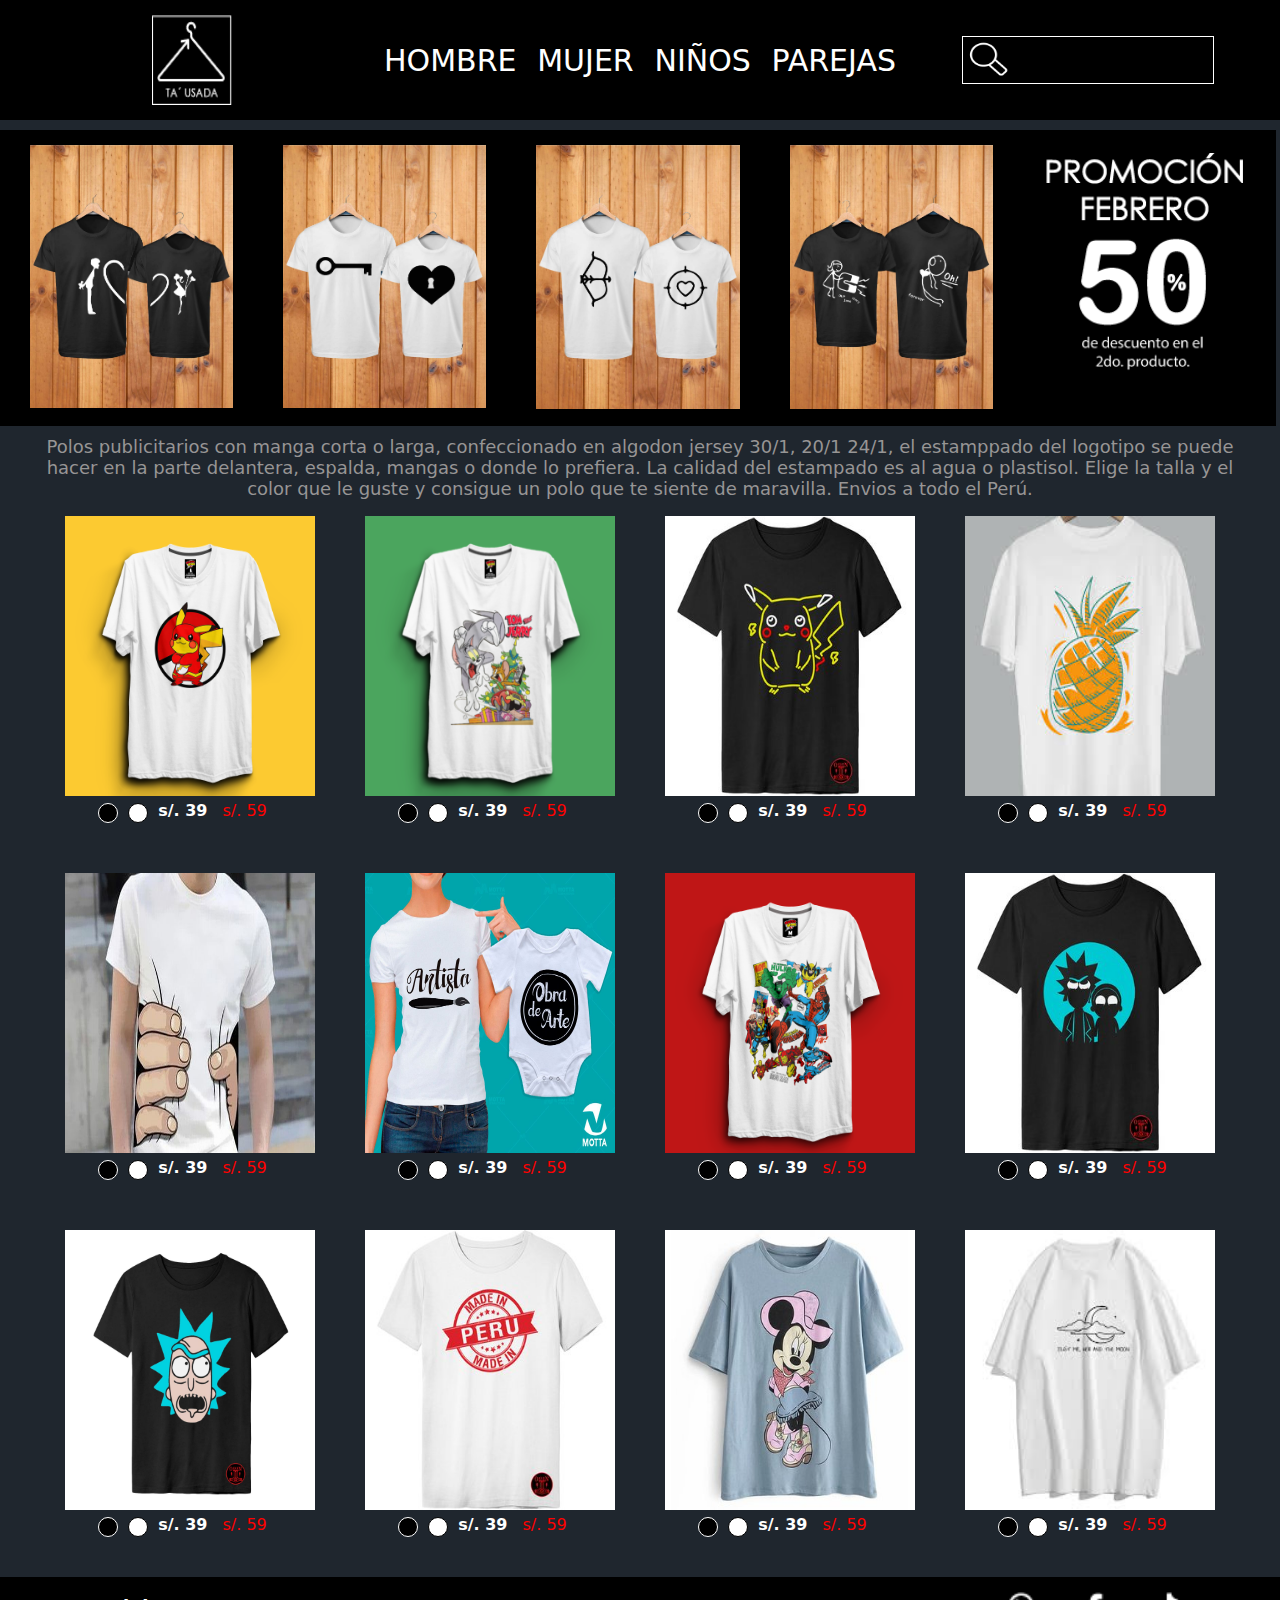
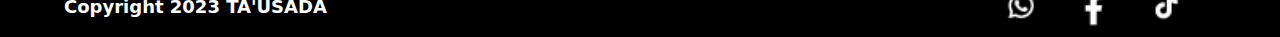
<file: index.html>
<!DOCTYPE html>
<html lang="en">

<head>
  <meta charset="UTF-8">
  <meta http-equiv="X-UA-Compatible" content="IE=edge">
  <meta name="viewport" content="width=device-width, initial-scale=1.0">
  <link rel="stylesheet" href="./css/style.css">
  <title>TA'USADA</title>
</head>

<body>
  <div class="header">
    <div class="logo">
      <img width="80" src="./images/Recurso 7.png" alt="Logo ta'USADA">
    </div>
    <nav>
      <ul>
        <li>
          <a href="/">HOMBRE</a>
        </li>
        <li>
          <a href="/">MUJER</a>
        </li>
        <li>
          <a href="/">NIÑOS</a>
        </li>
        <li>
          <a href="/">PAREJAS</a>
        </li>
      </ul>
    </nav>
    <div class="buscador">
      <div class="input_container">
        <div class="input_img">
          <img width="100" src="./images/recurso 1.png" alt="buscador">
        </div>
        <div class="input_item">
          <input type="text" name="" id="Buscador">
        </div>
      </div>
    </div>
  </div>
  <div class="Portada">
    <div class="contenedor">
      <ul>
        <li>
          <a href="">
            <img src="./images/Head_1.jpg" alt="">
          </a>
        </li>
        <li>
          <a href="">
            <img src="./images/Head_2.jpg" alt="">
          </a>
        </li>
        <li>
          <a href="">
            <img src="./images/Head_3.jpg" alt="">
          </a>
        </li>
        <li>
          <a href="">
            <img src="./images/Head_4.jpg" alt="">
          </a>
        </li>
        <li>
          <a href="./page-2.html">
            <img class="prom_image" src="./images/Recurso 8.png" alt="">
          </a>
        </li>
      </ul>
    </div>
  </div>
  <div class="product_info">
    <p>Polos publicitarios con manga corta o larga, confeccionado en algodon jersey 30/1, 20/1 24/1, el estamppado del
      logotipo se puede hacer en la parte delantera, espalda, mangas o donde lo prefiera. La calidad del estampado es al
      agua o plastisol. Elige la talla y el color que le guste y consigue un polo que te siente de maravilla. Envios a
      todo el Perú.</p>
  </div>
  <div class="main_products">
    <div class="products_items">
      <div class="item">
        <img src="./images/Item_1.png" alt="">
        <div class="item_info">
          <div class="colores">
            <div class="color"></div>
            <div class="color"></div>
          </div>
          <p>s/. 39</p>
          <p>s/. 59</p>
        </div>
      </div>
      <div class="item">
        <img src="./images/Item_2.png" alt="">
        <div class="item_info">
          <div class="colores">
            <div class="color"></div>
            <div class="color"></div>
          </div>
          <p>s/. 39</p>
          <p>s/. 59</p>
        </div>
      </div>
      <div class="item">
        <img src="./images/Item_3.jpg" alt="">
        <div class="item_info">
          <div class="colores">
            <div class="color"></div>
            <div class="color"></div>
          </div>
          <p>s/. 39</p>
          <p>s/. 59</p>
        </div>
      </div>
      <div class="item">
        <img src="./images/Item_4.jpeg" alt="">
        <div class="item_info">
          <div class="colores">
            <div class="color"></div>
            <div class="color"></div>
          </div>
          <p>s/. 39</p>
          <p>s/. 59</p>
        </div>
      </div>
      <div class="item">
        <img src="./images/Item_5.jpg" alt="">
        <div class="item_info">
          <div class="colores">
            <div class="color"></div>
            <div class="color"></div>
          </div>
          <p>s/. 39</p>
          <p>s/. 59</p>
        </div>
      </div>
      <div class="item">
        <img src="./images/Item_6.jpg" alt="">
        <div class="item_info">
          <div class="colores">
            <div class="color"></div>
            <div class="color"></div>
          </div>
          <p>s/. 39</p>
          <p>s/. 59</p>
        </div>
      </div>
      <div class="item">
        <img src="./images/Item_7.png" alt="">
        <div class="item_info">
          <div class="colores">
            <div class="color"></div>
            <div class="color"></div>
          </div>
          <p>s/. 39</p>
          <p>s/. 59</p>
        </div>
      </div>
      <div class="item">
        <img src="./images/Item_8.jpg" alt="">
        <div class="item_info">
          <div class="colores">
            <div class="color"></div>
            <div class="color"></div>
          </div>
          <p>s/. 39</p>
          <p>s/. 59</p>
        </div>
      </div>
      <div class="item">
        <img src="./images/Item_9.jpeg" alt="">
        <div class="item_info">
          <div class="colores">
            <div class="color"></div>
            <div class="color"></div>
          </div>
          <p>s/. 39</p>
          <p>s/. 59</p>
        </div>
      </div>
      <div class="item">
        <img src="./images/Item_10.jpg" alt="">
        <div class="item_info">
          <div class="colores">
            <div class="color"></div>
            <div class="color"></div>
          </div>
          <p>s/. 39</p>
          <p>s/. 59</p>
        </div>
      </div>
      <div class="item">
        <img src="./images/Item_11.jpg" alt="">
        <div class="item_info">
          <div class="colores">
            <div class="color"></div>
            <div class="color"></div>
          </div>
          <p>s/. 39</p>
          <p>s/. 59</p>
        </div>
      </div>
      <div class="item">
        <img src="./images/Item_12.jpeg" alt="">
        <div class="item_info">
          <div class="colores">
            <div class="color"></div>
            <div class="color"></div>
          </div>
          <p>s/. 39</p>
          <p>s/. 59</p>
        </div>
      </div>


    </div>
  </div>
  <footer>
    <div class="footer_info">
      <p>Copyright 2023 TA'USADA</p>
      <div class="contact">
        <a href=""><img src="./images/Recurso 9.png" alt=""></a>
        <a href=""><img src="./images/Recurso 10.png" alt=""></a>
        <a href=""><img src="./images/Recurso 11.png" alt=""></a>
      </div>
    </div>
  </footer>
</body>

</html>
</file>
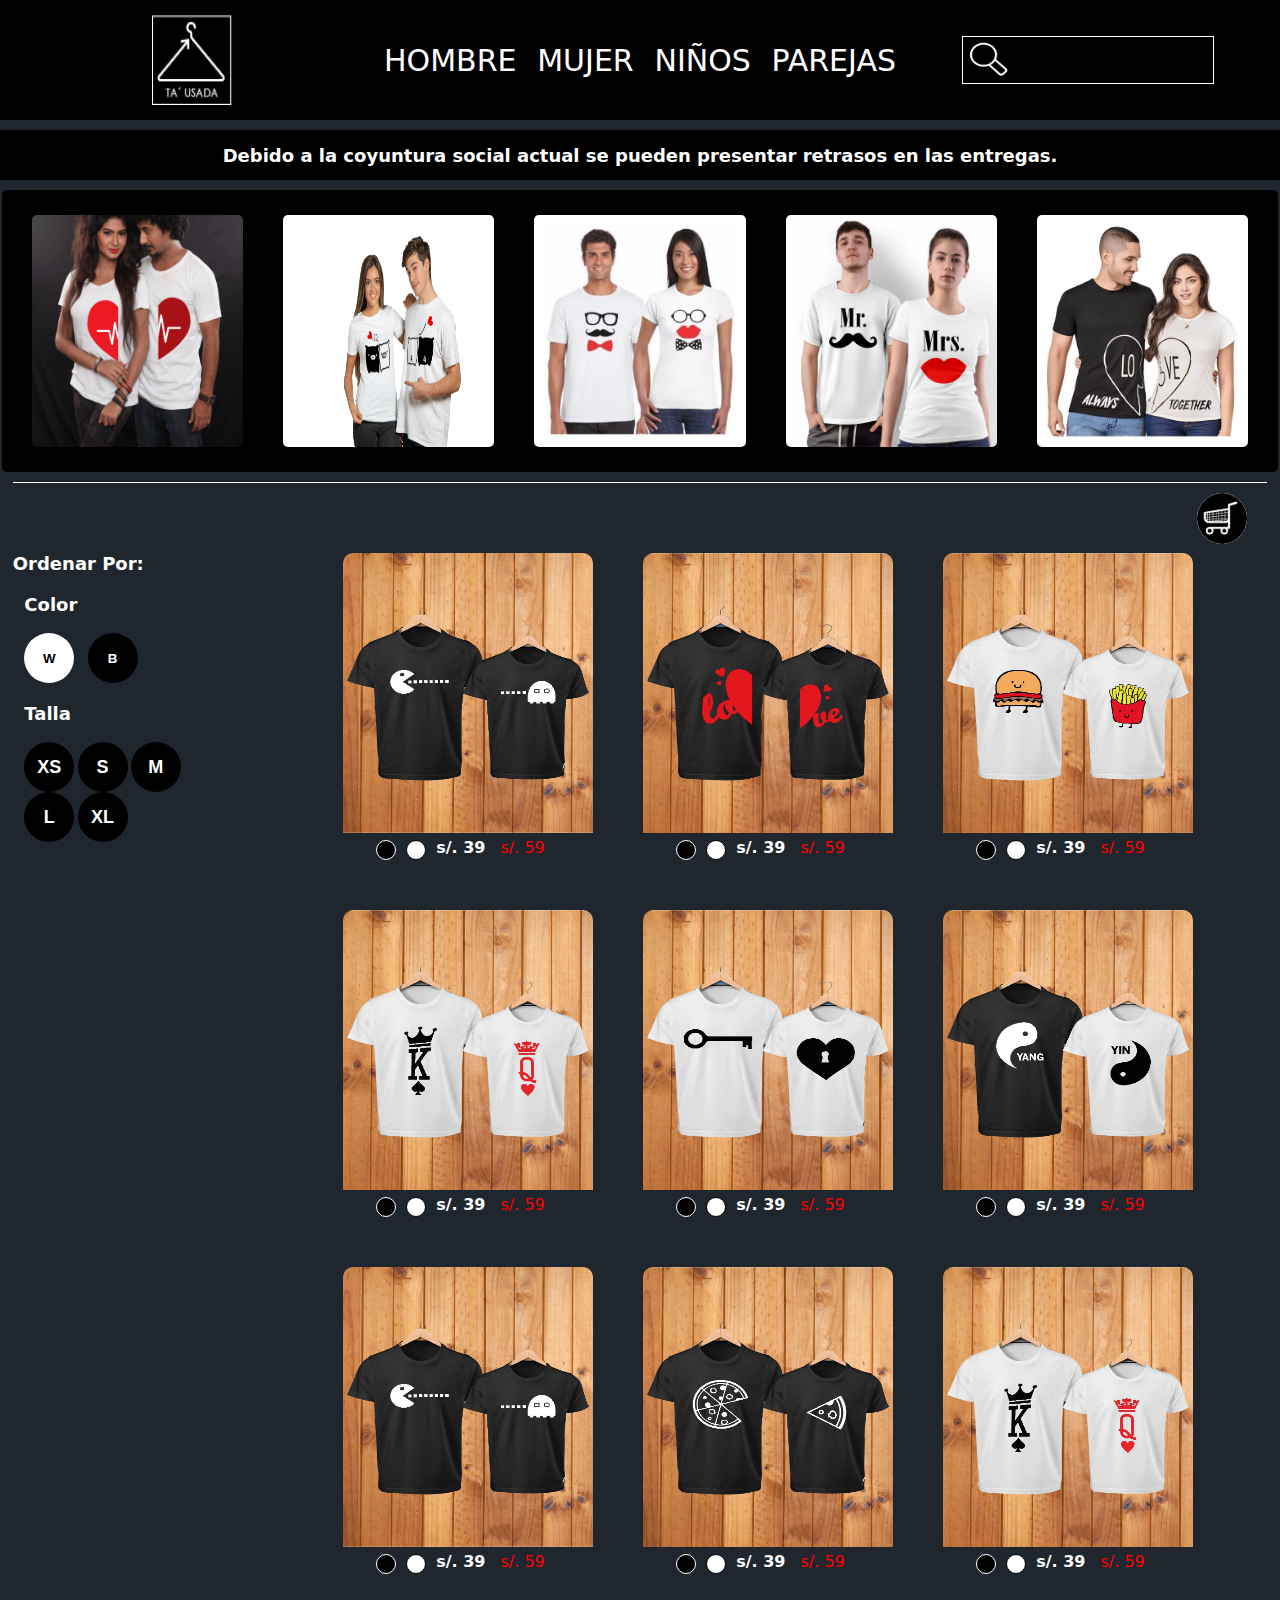
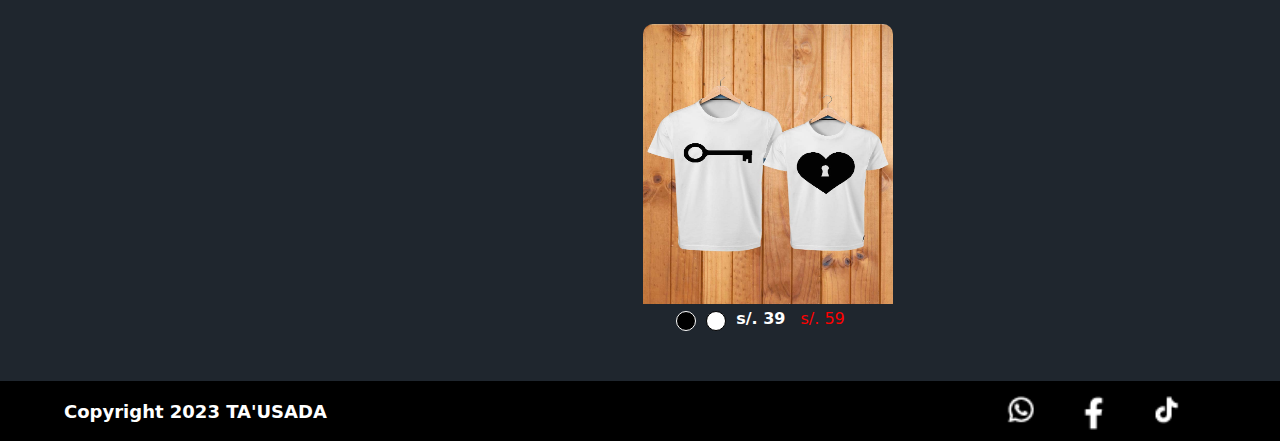
<file: page-2.html>
<!DOCTYPE html>
<html lang="en">

<head>
  <meta charset="UTF-8">
  <meta http-equiv="X-UA-Compatible" content="IE=edge">
  <meta name="viewport" content="width=device-width, initial-scale=1.0">
  <link rel="stylesheet" href="./css/style.css">
  <title>TA'USADA</title>
</head>

<body>
  <div class="header">
    <div class="logo">
      <img width="80" src="./images/Recurso 7.png" alt="Logo ta'USADA">
    </div>
    <nav>
      <ul>
        <li>
          <a href="/">HOMBRE</a>
        </li>
        <li>
          <a href="/">MUJER</a>
        </li>
        <li>
          <a href="/">NIÑOS</a>
        </li>
        <li>
          <a href="/">PAREJAS</a>
        </li>
      </ul>
    </nav>
    <div class="buscador">
      <div class="input_container">
        <div class="input_img">
          <img width="100" src="./images/recurso 1.png" alt="buscador">
        </div>
        <div class="input_item">
          <input type="text" name="" id="Buscador">
        </div>
      </div>
    </div>
  </div>
  <div class="product_info-2">
    <p>Debido a la coyuntura social actual se pueden presentar retrasos en las entregas.</p>
  </div>
  <div class="Portada-2">
    <div class="contenedor-2">
      <ul>
        <li>
          <a href="./page-3.html">
            <img src="./Page2image/banner1.png" alt="">
          </a>
        </li>
        <li>
          <a href="./page-3.html">
            <img style="background-color: white;" src="./Page2image/banner2.png" alt="">
          </a>
        </li>
        <li>
          <a href="./page-3.html">
            <img src="./Page2image/banner3.jpg" alt="">
          </a>
        </li>
        <li>
          <a href="./page-3.html">
            <img src="./Page2image/banner4.jpg" alt="">
          </a>
        </li>
        <li>
          <a href="./page-3.html">
            <img src="./Page2image/banner5.jpg" alt="">
          </a>
        </li>
      </ul>
    </div>
  </div>

  <div class="car-top">
    <img src="./Page2image/shopping-cart.png" alt="">
  </div>

  <!--   Filter-aside & main-products-2-->

  <div class="main-page-2">

    <div class="main-aside">
      <aside>
        <p>Ordenar Por:</p>
        <div class="aside-button-color">
          <p>Color</p>
          <button class="button-color-white">W</button>
          <button class="button-color-black">B</button>
        </div>
        <div class="aside-button-talla">
          <p>Talla</p>
          <button class="button-talla">XS</button>
          <button class="button-talla">S</button>
          <button class="button-talla">M</button>
          <button class="button-talla">L</button>
          <button class="button-talla">XL</button>
        </div>
      </aside>
    </div>

    <div class="main_products-2">
      <div class="products_items-2">
        <ul>
          <li>
            <a href="./page-3.html">
              <div class="item">
                <img src="./Page2image/item6.jpg" alt="">
                <div class="item_info">
                  <div class="colores">
                    <div class="color"></div>
                    <div class="color"></div>
                  </div>
                  <p>s/. 39</p>
                  <p>s/. 59</p>
                </div>
              </div>
            </a>
          </li>
          <li>
            <a href="./page-3.html">
              <div class="item">
                <img src="./Page2image/item1.jpg" alt="">
                <div class="item_info">
                  <div class="colores">
                    <div class="color"></div>
                    <div class="color"></div>
                  </div>
                  <p>s/. 39</p>
                  <p>s/. 59</p>
                </div>
              </div>
            </a>
          </li>
          <li>
            <a href="./page-3.html">
              <div class="item">
                <img src="./Page2image/item2.jpg" alt="">
                <div class="item_info">
                  <div class="colores">
                    <div class="color"></div>
                    <div class="color"></div>
                  </div>
                  <p>s/. 39</p>
                  <p>s/. 59</p>
                </div>
              </div>
            </a>
          </li>
          <li>
            <a href="./page-3.html">
              <div class="item">
                <img src="./Page2image/item3.jpg" alt="">
                <div class="item_info">
                  <div class="colores">
                    <div class="color"></div>
                    <div class="color"></div>
                  </div>
                  <p>s/. 39</p>
                  <p>s/. 59</p>
                </div>
              </div>
            </a>
          </li>
          <li>
            <a href="./page-3.html">
              <div class="item">
                <img src="./Page2image/item4.jpg" alt="">
                <div class="item_info">
                  <div class="colores">
                    <div class="color"></div>
                    <div class="color"></div>
                  </div>
                  <p>s/. 39</p>
                  <p>s/. 59</p>
                </div>
              </div>
            </a>
          </li>
          <li>
            <a href="./page-3.html">
              <div class="item">
                <img src="./Page2image/item5.jpg" alt="">
                <div class="item_info">
                  <div class="colores">
                    <div class="color"></div>
                    <div class="color"></div>
                  </div>
                  <p>s/. 39</p>
                  <p>s/. 59</p>
                </div>
              </div>
            </a>
          </li>
          <li>
            <a href="./page-3.html">
              <div class="item">
                <img src="./Page2image/item6.jpg" alt="">
                <div class="item_info">
                  <div class="colores">
                    <div class="color"></div>
                    <div class="color"></div>
                  </div>
                  <p>s/. 39</p>
                  <p>s/. 59</p>
                </div>
              </div>
            </a>
          </li>
          <li>
            <a href="./page-3.html">
              <div class="item">
                <img src="./Page2image/item7.jpg" alt="">
                <div class="item_info">
                  <div class="colores">
                    <div class="color"></div>
                    <div class="color"></div>
                  </div>
                  <p>s/. 39</p>
                  <p>s/. 59</p>
                </div>
              </div>
            </a>
          </li>
          <li>
            <a href="./page-3.html">
              <div class="item">
                <img src="./Page2image/item3.jpg" alt="">
                <div class="item_info">
                  <div class="colores">
                    <div class="color"></div>
                    <div class="color"></div>
                  </div>
                  <p>s/. 39</p>
                  <p>s/. 59</p>
                </div>
              </div>
            </a>
          </li>
          <li>
            <a href="./page-3.html">
              <div class="item">
                <img src="./Page2image/item4.jpg" alt="">
                <div class="item_info">
                  <div class="colores">
                    <div class="color"></div>
                    <div class="color"></div>
                  </div>
                  <p>s/. 39</p>
                  <p>s/. 59</p>
                </div>
              </div>
            </a>
          </li>
        </ul>
      </div>
    </div>
  </div>

  <footer>
    <div class="footer_info">
      <p>Copyright 2023 TA'USADA</p>
      <div class="contact">
        <a href=""><img src="./images/Recurso 9.png" alt=""></a>
        <a href=""><img src="./images/Recurso 10.png" alt=""></a>
        <a href=""><img src="./images/Recurso 11.png" alt=""></a>
      </div>
    </div>
  </footer>
</body>

</html>
</file>
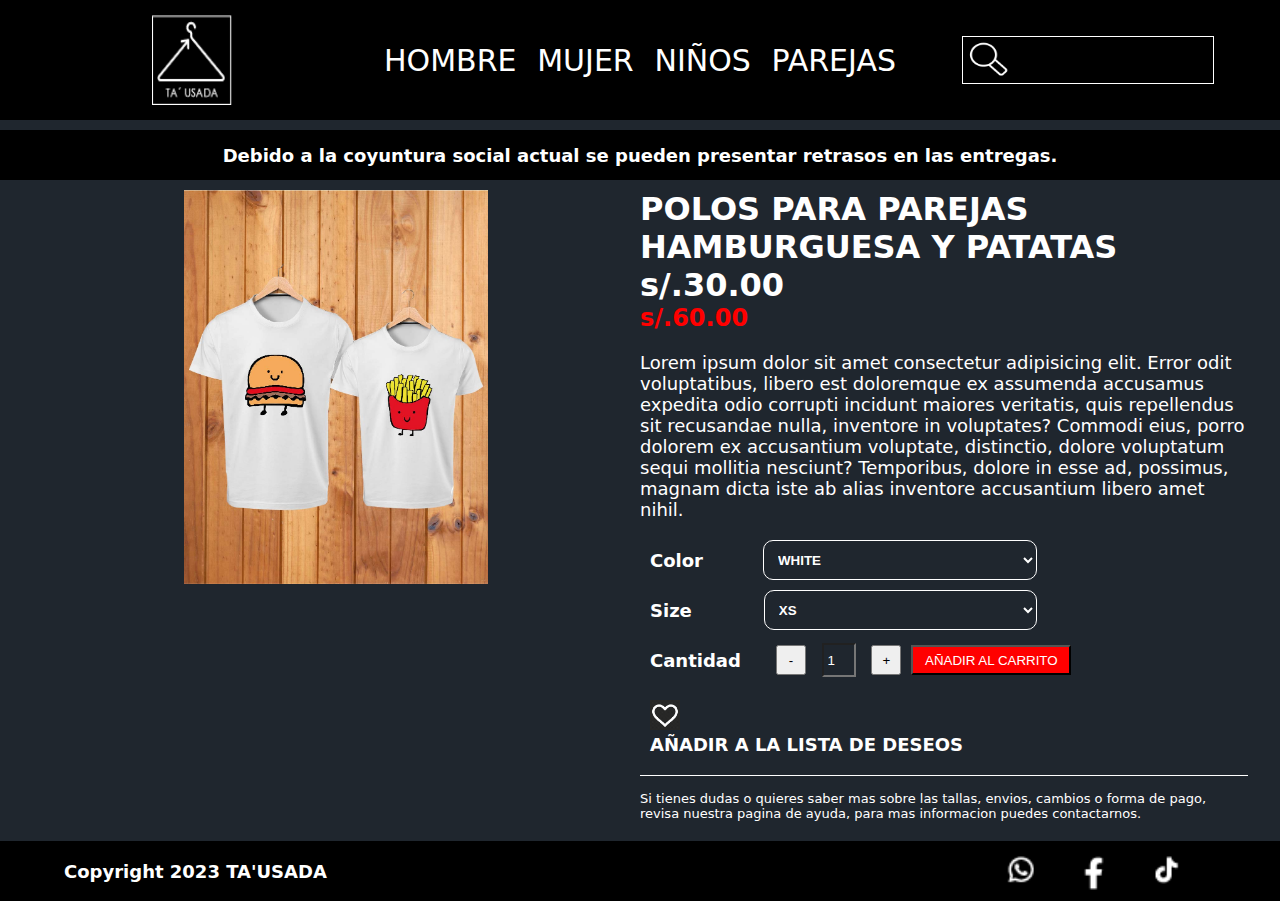
<file: page-3.html>
<!DOCTYPE html>
<html lang="en">

<head>
  <meta charset="UTF-8">
  <meta http-equiv="X-UA-Compatible" content="IE=edge">
  <meta name="viewport" content="width=device-width, initial-scale=1.0">
  <link rel="stylesheet" href="./css/style.css">
  <title>TA'USADA</title>
</head>

<body>
  <div class="header">
    <div class="logo">
      <img width="80" src="./images/Recurso 7.png" alt="Logo ta'USADA">
    </div>
    <nav>
      <ul>
        <li>
          <a href="/">HOMBRE</a>
        </li>
        <li>
          <a href="/">MUJER</a>
        </li>
        <li>
          <a href="/">NIÑOS</a>
        </li>
        <li>
          <a href="/">PAREJAS</a>
        </li>
      </ul>
    </nav>
    <div class="buscador">
      <div class="input_container">
        <div class="input_img">
          <img src="./images/recurso 1.png" alt="buscador">
        </div>
        <div class="input_item">
          <input type="text" name="" id="Buscador">
        </div>
      </div>
    </div>
  </div>
  <div class="product_info-2">
    <p>Debido a la coyuntura social actual se pueden presentar retrasos en las entregas.</p>
  </div>


  <div class="main-info-product">
    <div class="info-product-image">
      <img src="./Page2image/item2.jpg" alt="polo de una hamburguesa y papitas">
    </div>
    <div class="info-product-all">
      <div class="info-product">
        <div class="info-product-title">
          <p>POLOS PARA PAREJAS HAMBURGUESA Y PATATAS</p>
          <p>s/.30.00</p>
          <p>s/.60.00</p>
        </div>
        <div class="info-product-text">
          <p>
            Lorem ipsum dolor sit amet consectetur adipisicing elit. Error odit voluptatibus, libero est doloremque ex
            assumenda accusamus expedita odio corrupti incidunt maiores veritatis, quis repellendus sit recusandae
            nulla, inventore in voluptates? Commodi eius, porro dolorem ex accusantium voluptate, distinctio, dolore
            voluptatum sequi mollitia nesciunt? Temporibus, dolore in esse ad, possimus, magnam dicta iste ab alias
            inventore accusantium libero amet nihil.
          </p>
        </div>
      </div>
      <div class="product-detail-selection">
        <div class="aside-button-color">
          <label for="Option1">Color</label>
          <select name="option-color" id="Option1">
            <option value="White" selected="selected">WHITE</option>
            <option value="Black">BLACK</option>
          </select>

        </div>
        <div class="aside-button-talla">
          <label for="Option2">Size</label>
          <select name="option-size" id="Option2">
            <option value="XS" selected="selected">XS</option>
            <option value="S">S</option>
            <option value="M">M</option>
            <option value="L">L</option>
            <option value="XL">XL</option>
          </select>
        </div>
      </div>
      <div class="product-selection">
        <label for="Quantify">Cantidad</label>
        <div class="buttons">
          <button>
            <span>-</span>
          </button>
          <input type="number" id="Quantify" value="1">
          <button>
            <span>+</span>
          </button>
        </div>
        <button><span>AÑADIR AL CARRITO</span></button>
      </div>
      <div class="liked">
        <a href="">
          <img src="./Page2image/liked-heart.png" alt="liked-list">
          <p>AÑADIR A LA LISTA DE DESEOS</p>
        </a>
      </div>
      <div class="info-text-botton">
        <p>Si tienes dudas o quieres saber mas sobre las tallas, envios, cambios o forma de pago, revisa nuestra pagina
          de ayuda, para mas informacion puedes contactarnos.</p>
      </div>
    </div>
  </div>
  <footer>
    <div class="footer_info">
      <p>Copyright 2023 TA'USADA</p>
      <div class="contact">
        <a href=""><img src="./images/Recurso 9.png" alt=""></a>
        <a href=""><img src="./images/Recurso 10.png" alt=""></a>
        <a href=""><img src="./images/Recurso 11.png" alt=""></a>
      </div>
    </div>
  </footer>
</body>

</html>
</file>
<file: css/style.css>
* {
  margin: 0;
  padding: 0;
}
html  {
  font-family: system-ui, -apple-system, BlinkMacSystemFont, 'Segoe UI', Roboto, Oxygen, Ubuntu, Cantarell, 'Open Sans', 'Helvetica Neue', sans-serif;
  font-size: 62.5%;
}
body {
  background-color: rgb(31, 38, 46);
}
.header {
  background-color: black;
  width: 100%;
  height: 120px;
  display: flex;
  flex-direction: row;
  /* text-decoration: none; */
}
.logo {
  width: 30%;
  display: flex;
  justify-content: center;
}
.logo img {
  height: 90px;
  margin: 15px;
}
nav {
  display: flex;
  align-items: center;
  justify-content: center;
  width: 40%;
}
nav ul {
  display: flex;
  justify-content: space-between;
  width: 100%;
}
nav li {
  list-style: none;
  
}
nav li a {
  text-decoration: none;
  font-size: 3rem;
  color: white;
}

.buscador {
  width: 30%;
  display: flex;
  justify-content: center;
  align-items: center;
}
.input_container {
  width: 250px;
  height: auto;
  border: 1px solid white;
  display: flex;
  align-items: center;
}
.input_container .input_img img{
  width: 50px;
  height: 44px;
}
.input_container .input_img {
  margin-right: 5px;
}
.input_item input {
  background-color: transparent;
  border: none;
  height: 43px;
  color: white;
  font-size: large;
  font-weight: 500;
  outline: none;
}

/* Portada */

.Portada {
  width: 100%;
  margin: 10px auto;
  display: flex;
  justify-content: center;
  align-items: center;
}

.Portada .contenedor ul {
  background-color: black;
  width: 95%;
  display: flex;
  align-items: center;
  gap: 50px;
  padding: 15px 30px;
}

.Portada .contenedor ul li {
  list-style: none;
  width: 100%;
  height: 100%;
  display: flex;
  flex-direction: column;
  justify-content: center;
  align-items: center;
}
.Portada .contenedor ul li a {
  text-decoration: none;
  width: 100%;
  height: 100%;
}

.Portada .contenedor ul li a img:nth-child(1) {
  width: 100%;
  height: 100%;
}
.Portada .contenedor ul li a img:nth-child(2) {
  width: 100%;
}
.Portada .contenedor ul li a img:nth-child(3) {
  width: 15%;
}
.Portada .contenedor ul li a img:nth-child(4) {
  width: 15%;
}
.Portada .contenedor ul li a .prom_image {
  width: 30%;
  height: 300px;
  object-fit: contain;
  background-repeat: no-repeat;
}

/* product_info */

.product_info {
  width: 95%;
  margin: 0% auto;
  height: 80px;
}
.product_info p {
  font-size: large;
  color: rgb(151, 149, 149);
  text-align: center;
}

/* main_products */

.main_products {
width: 100%;
margin: 0 auto 40px;

}

/* contenedor de productos */

.main_products .products_items {
display: flex;
justify-content: center;
flex-wrap: wrap;
gap: 50px;

}
/* cada producto */

.main_products .products_items .item {
  width: 250px;
  height: auto;
}
.main_products .products_items .item .item_info {
  justify-content: center;
  align-items: center;
  display: flex;
  height: auto;
}
.main_products .products_items .item .item_info .colores {
  width: 60px;
  height: auto;
  display: flex;

}
.main_products .products_items .item .item_info .colores .color:nth-child(1) {
  border-radius: 50%;
  border: 1px solid white;
  width: 18px;
  height: 18px;
  background-color: black;
  margin: 5px 10px 0 0;
}
.main_products .products_items .item .item_info .colores .color:nth-child(2) {
  border-radius: 50%;
  border: 1px solid black;
  width: 18px;
  height: 18px;
  background-color: white;
  margin: 5px 10px 0 0;
}
.main_products .products_items .item .item_info p:nth-child(2) {
  color: white;
  font-size: medium;
  margin-right: 15px;
  font-weight: bold;
}
.main_products .products_items .item .item_info p:nth-child(3) {
  color: red;
  font-size: medium;
  margin-right: 15px;
}
.main_products .products_items .item img {
  width: 250px;
  height: 280px;
}


/* Footer */

footer {
  width: 100%;
  height: 60px;
  background-color: black;
  display: flex;
  
  
}
.footer_info {
  background-color: black;
  width: 90%;
  margin: 0 auto;
  display: flex;
  align-items: center;
  justify-content: space-between;
}
footer p {
  color: white;
  font-size: large;
  font-weight: bold;
}
footer .footer_info .contact a img {
  width: 40px;
  height: 40px;
  margin-right: 30px;
}

/* PAGINA #2 */ /* ------------------------------------------------------------------------------------------- */

/* portada contenedor 2 */
.Portada-2 {
  width: 100%;
  margin: 0px auto 0px;
  display: flex;
  justify-content: center;
  align-items: center;
}

.Portada-2 .contenedor-2 ul {
  background-color: black;
  width: 95%;
  display: flex;
  gap: 40px;
  padding: 25px 30px;
  margin: 0 auto;
  border-radius: 5px;
}

.Portada-2 .contenedor-2 ul li {
  list-style: none;
  width: 100%;
  position: relative;
  overflow: hidden;
  border-radius: 5px;

}
.Portada-2 .contenedor-2 ul li::after {
  content: "";
  position: absolute;
  top: 0;
  left: 0;
  width: 100%;
  height: 100%;
  background-color: rgba(0, 0, 0, 0.336);
  transform: translateY(100%);
  transition: transform 0.3s;
  cursor: pointer;
}
.Portada-2 .contenedor-2 ul li:hover::after {
  transform: translateY(0);
}
.Portada-2 .contenedor-2 ul li a {
  text-decoration: none;
}

.Portada-2 .contenedor-2 ul li a img {
  max-width: 100%;
  height: 100%;
  display: block;
}


/* product_info-2 */

.product_info-2 {
  background-color: black;
  display: flex;
  justify-content: center;
  align-items: center;
  width: 100%;
  margin: 10px auto;
  height: 50px;
}
.product_info-2 p {
  font-size: large;
  color: white;
  text-align: center;
  font-weight: bold;
}


.main-page-2 {
  width: 100%;
  margin: 0 auto;
  display: flex;
}


/* Carrito top */
.car-top {
  display: flex;
  justify-content: center;
  align-items: center;
  width: 98%;
  margin: 10px auto;
  height: 50px;
  justify-content: flex-end;
  border-top: 1px solid white;
  padding-top: 10px;
}
.car-top img {
  background-color: white;
  width: 50px;
  border-radius: 51%;
  margin-right: 20px;
  cursor: pointer;
}

/* Main-Aside */
.main-page-2 .main-aside {
  width: 20%
}

.main-page-2 .main-aside aside {
  width: 90%;
  height: 100%;
  margin: 0 auto;
}
.main-page-2 .main-aside aside p {
  font-size: large;
  font-weight: bold;
  color: white;
  margin-bottom: 18px;
}


.main-page-2 .main-aside aside .aside-button-color {
  width: 90%;
  margin: 20px auto 20px;

}
.main-page-2 .main-aside aside .aside-button-talla {
  width: 90%;
  margin: 20px auto 20px;

}
.main-page-2 .main-aside aside .aside-button-color .button-color-white {
  background-color: white;
  border: none;
  width: 50px;
  height: 50px;
  border-radius: 50%;
  cursor: pointer;
  margin-right: 10px;
  font-weight: bold;
}
.main-page-2 .main-aside aside .aside-button-color .button-color-white:hover {
  background-color: red;
  box-shadow: 10px 5px 5px rgba(129, 8, 8, 0.521);
}
.main-page-2 .main-aside aside .aside-button-color .button-color-black {
  background-color: black;
  border: none;
  width: 50px;
  height: 50px;
  border-radius: 50%;
  cursor: pointer;
  color: white;
  font-weight: bold;
}
.main-page-2 .main-aside aside .aside-button-color .button-color-black:hover {
  background-color: red;
  box-shadow: 10px 5px 5px rgba(129, 8, 8, 0.521);
}
.main-page-2 .main-aside aside .aside-button-talla .button-talla {
  background-color: black;
  border: none;
  width: 50px;
  height: 50px;
  border-radius: 50%;
  cursor: pointer;
  color: white;
  font-size: large;
  font-weight: bold;
}
.main-page-2 .main-aside aside .aside-button-talla .button-talla:hover {
  background-color: red;
  box-shadow: 10px 5px 5px rgba(129, 8, 8, 0.521);
}





/* main_products 2 */

.main_products-2 {
  width: 80%;
  margin-bottom: 50px;
  }


/* contenedor de productos 2 */

.main_products-2 .products_items-2 ul{
  display: flex;
  justify-content: center;
  flex-wrap: wrap;
  gap: 50px;
  
  }
  .main_products-2 .products_items-2 ul li{
    list-style: none;
    border-radius: 10px;
    
    }
    .main_products-2 .products_items-2 ul li a{
      text-decoration: none;

      }

.main_products-2 .products_items-2 ul li a .item::after {
  content: "";
  position: absolute;
  z-index: 1;
  top: 0;
  left: 0;
  width: 100%;
  height: 100%;
  background-color: rgba(0, 0, 0, 0.336);
  transform: translateY(100%);
  transition: transform 0.3s;
  cursor: pointer;
  border-radius: 10px;

}
.main_products-2 .products_items-2 ul li a .item:hover::after {
  transform: translateY(0);
}



  /* cada producto 2 */
  
  
  .main_products-2 .products_items-2 .item {
    width: 250px;
    height: auto;
    position: relative;
    overflow: hidden;
    border-radius: 10px;

  }
  .main_products-2 .products_items-2 .item .item_info {
    justify-content: center;
    align-items: center;
    display: flex;
    height: auto;
  }
  .main_products-2 .products_items-2 .item .item_info .colores {
    width: 60px;
    height: auto;
    display: flex;
  
  }
  .main_products-2 .products_items-2 .item .item_info .colores .color:nth-child(1) {
    border-radius: 50%;
    border: 1px solid white;
    width: 18px;
    height: 18px;
    background-color: black;
    margin: 5px 10px 0 0;
  }
  .main_products-2 .products_items-2 .item .item_info .colores .color:nth-child(2) {
    border-radius: 50%;
    border: 1px solid black;
    width: 18px;
    height: 18px;
    background-color: white;
    margin: 5px 10px 0 0;
  }
  .main_products-2 .products_items-2 .item .item_info p:nth-child(2) {
    color: white;
    font-size: medium;
    margin-right: 15px;
    font-weight: bold;
  }
  .main_products-2 .products_items-2 .item .item_info p:nth-child(3) {
    color: red;
    font-size: medium;
    margin-right: 15px;
  }
  .main_products-2 .products_items-2 .item img {
    width: 250px;
    height: 280px;
  }
  .main-page-2 .main_products-2 .products_items-2 ul li:hover {
    box-shadow: 20px 20px 20px black;
  }



  /* Pagina #3 ---------------------------------------------------------------------------------------------------*/
  .main-info-product {
    width: 95%;
    height: 100%;
    display: flex;
    justify-content: center;
  
    margin: 0 auto;
  }
  /* # 1 */
  .main-info-product .info-product-image {
    width: 50%;
    height: 100%;
    display: flex;
    justify-content: center;
    align-items: center;
  }
  .main-info-product .info-product-image img {
    width: 50%;
    height: 100%;
    
  }

    /* # 2 */ 

  .main-info-product .info-product-all {
    width: 50%;
    height: 100%;
  }
  .main-info-product .info-product-all .info-product .info-product-title {
    color: white;
    font-size: xx-large;
    font-weight: bold;
  }
  .main-info-product .info-product-all .info-product .info-product-title p:nth-child(3) {
    color: red;
    font-size: x-large;
    font-weight: bold;
  }
  .main-info-product .info-product-all .info-product .info-product-text {
    color: white;
    font-size: large;
    margin: 20px 0 20px;
  }


    /* product-detail-selection */

  .main-info-product .info-product-all .product-detail-selection .aside-button-color {
    color: white;
    display: flex;
    justify-content: flex-start;
    align-items: center;
    width: 90%;
    height: 40px;
    padding: 0 10px;
    font-size: large;
    gap: 10px;
    margin-bottom: 10px;
  }

  /* label space */
  .main-info-product .info-product-all .product-detail-selection .aside-button-color label{
    margin-right: 50px;
    font-weight: bold;
  }
  .main-info-product .info-product-all .product-detail-selection .aside-button-color select {
    background-color: transparent;
    color: white;
    border: 1px solid white;
    border-radius: 10px;
    width: 90%;
    height: 40px;
    font-weight: bold;
    width: 50%;
    padding: 10px;
  }

  /* option space */
  .main-info-product .info-product-all .product-detail-selection .aside-button-color select option {
    background-color: grey;
    color: white;
    font-weight: bold;
  }

  .main-info-product .info-product-all .product-detail-selection .aside-button-talla {
    color: white;
    display: flex;
    justify-content: flex-start;
    align-items: center;
    width: 90%;
    height: 40px;
    padding: 0 10px;
    font-size: large;
    gap: 10px;
    margin-bottom: 10px;
  }
  .main-info-product .info-product-all .product-detail-selection .aside-button-talla select {
    background-color: transparent;
    color: white;
    border: 1px solid white;
    border-radius: 10px;
    width: 90%;
    height: 40px;
    font-weight: bold;
    width: 50%;
    padding: 10px;
  }
  .main-info-product .info-product-all .product-detail-selection .aside-button-talla label{
    margin-right: 62px;
    font-weight: bold;
  }

    /* option space talla*/
    .main-info-product .info-product-all .product-detail-selection .aside-button-talla select option {
      background-color: grey;
      color: white;
      font-weight: bold;
      
    }

    /* product cantidad selection */
    .main-info-product .info-product-all .product-selection {
      color: white;
    display: flex;
    justify-content: flex-start;
    align-items: center;
    width: 90%;
    height: 40px;
    padding: 0 10px;
    font-size: large;
    gap: 10px;
    }
    .main-info-product .info-product-all .product-selection label {
    margin-right: 25px;
    font-weight: bold;
    }
    
    .main-info-product .info-product-all .product-selection .buttons button{
      width: 30px;
      height: 30px;
    } 
    .main-info-product .info-product-all .product-selection .buttons input {
      width: 30px;
      height: 30px;
      text-align: center;
      color: white;
      background-color: transparent;
      margin: 0 10px;
    }

    /* button añadir al carrito */
    .main-info-product .info-product-all .product-selection > button{
      width: 160px;
      height: 30px;
      background-color: red;
      color: white;
      cursor: pointer;
    } 

    .main-info-product .info-product-all .liked {
      margin: 20px 0 20px;
      display: flex;
      align-items: center;
    }
    .main-info-product .info-product-all .liked a {
      color: white;
      text-decoration: none;
      font-size: large;
      font-weight: bold;
      margin: 0 10px;
      display: block;
    }
    .main-info-product .info-product-all .liked a img {
      width: 30px;
      height: 30px;
    }

/* comentarios adicionales */
.main-info-product .info-product-all .info-text-botton {
  padding-top: 15px;
  border-top: 1px solid white;
  color: white;
  font-size: small;
  margin: 20px 0 20px;
}
</file>
